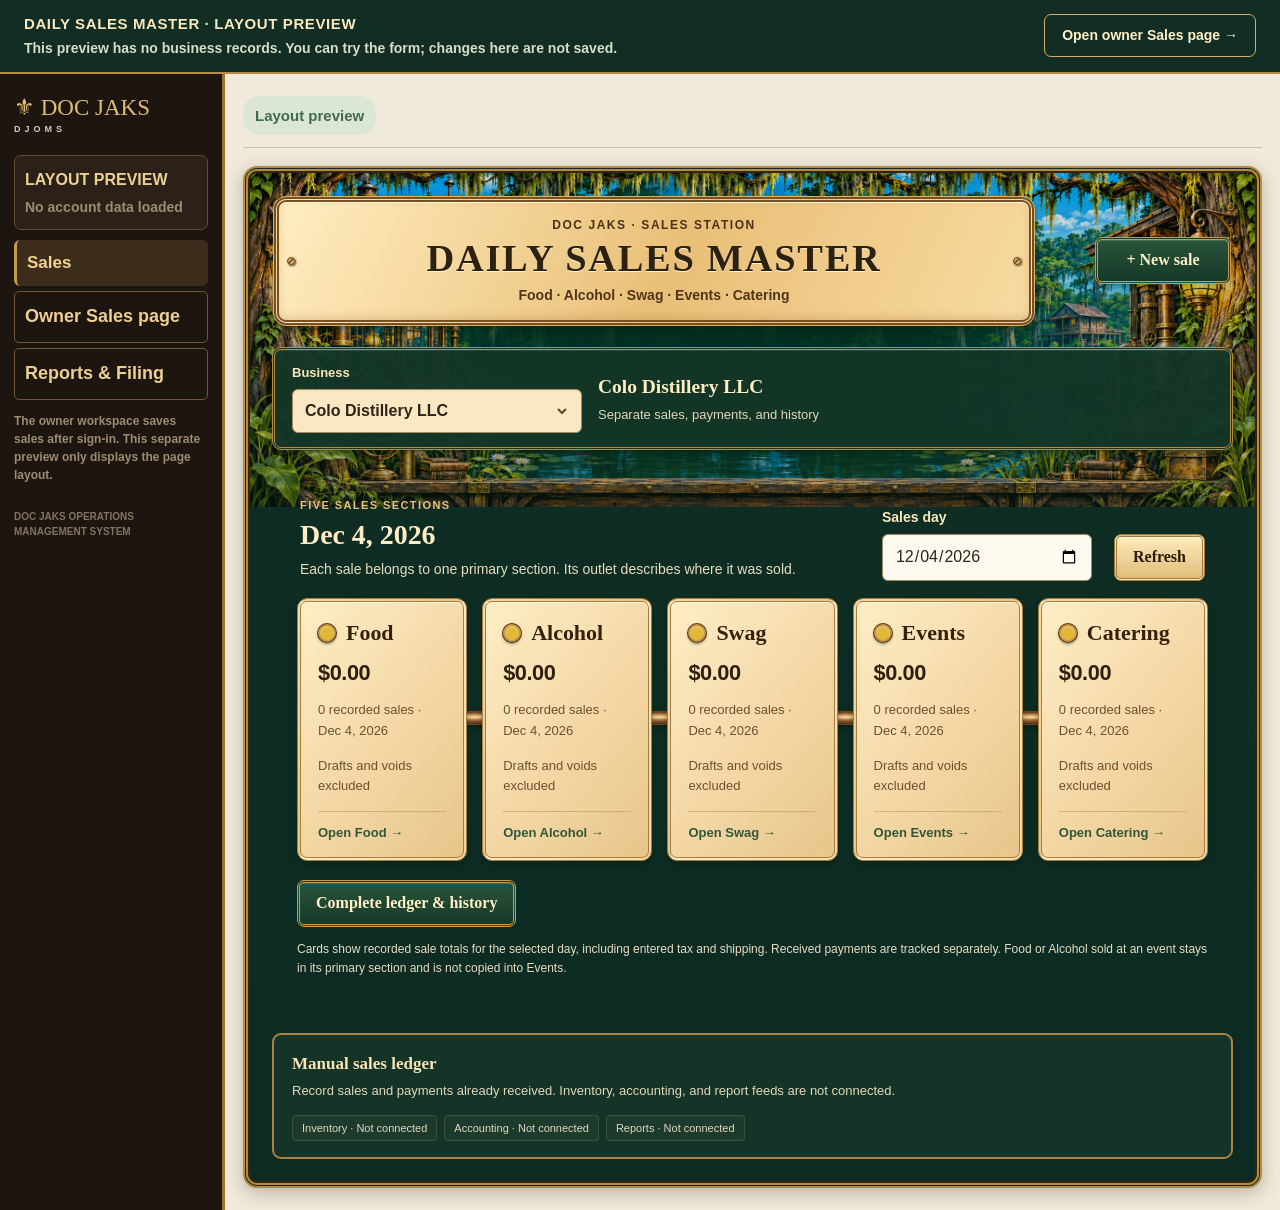
<file: sales-preview.html>
<!doctype html>
<html lang="en">
<head>
  <meta charset="utf-8">
  <meta name="viewport" content="width=device-width,initial-scale=1">
  <meta name="robots" content="noindex,nofollow,noarchive">
  <title>Daily Sales Master preview · DJOMS</title>
  <link rel="stylesheet" href="/styles.css?v=20261028-verified-search-pairs-v94">
  <link rel="stylesheet" href="/sales.css?v=20261124-sales-master-v4">
  <style>
    .sales-preview-banner{position:relative;z-index:5;display:flex;align-items:center;justify-content:space-between;gap:16px;padding:13px 24px;border-bottom:2px solid #b78a45;background:#122d23;color:#f8e8be;font:14px/1.5 Arial,sans-serif}
    .sales-preview-banner strong{display:block;font-size:15px;letter-spacing:.04em}
    .sales-preview-banner p{margin:2px 0 0;color:#d7dfc6}
    .sales-preview-banner a{flex:none;padding:10px 17px;border:1px solid #d4ae61;border-radius:7px;color:#fff0c6;text-decoration:none;font-weight:700}
    .sales-preview-banner a:hover{background:#294d38}
    body.sales-preview>main{min-height:calc(100vh - 85px)}
    .sales-preview aside nav a{display:block;margin-top:5px;padding:11px 10px;text-decoration:none;color:#edcf91;border:1px solid #725734;border-radius:5px}
    .sales-preview aside .ver{position:static;margin-top:25px;line-height:1.5}
    .sales-preview .preview-caption{color:#9d8c70;font-size:12px;line-height:1.5}
    @media(max-width:720px){.sales-preview-banner{padding:12px;align-items:flex-start;flex-direction:column;gap:10px}.sales-preview-banner a{align-self:stretch;text-align:center}}
    @media print{.sales-preview-banner{display:block!important;color:#000;background:#fff;border:1px solid #000}.sales-preview-banner p{color:#000}.sales-preview-banner a{display:none}}
  </style>
  <script src="/sales-preview.js?v=20261124-sales-master-v3" defer></script>
  <script src="/sales.js?v=20261124-sales-master-v3" defer></script>
</head>
<body class="sales-preview">
  <div class="sales-preview-banner" role="note">
    <div><strong>DAILY SALES MASTER · LAYOUT PREVIEW</strong><p>This preview has no business records. You can try the form; changes here are not saved.</p></div>
    <a href="/sales">Open owner Sales page →</a>
  </div>
  <main>
    <aside id="commandTools">
      <b>⚜ DOC JAKS</b><span>DJOMS</span>
      <div class="user"><strong>LAYOUT PREVIEW</strong><small>No account data loaded</small></div>
      <nav aria-label="Preview navigation">
        <button type="button" class="active" aria-current="page" data-sales-preview-home>Sales</button>
        <a href="/sales">Owner Sales page</a>
        <a href="/reports">Reports &amp; Filing</a>
      </nav>
      <p class="preview-caption">The owner workspace saves sales after sign-in. This separate preview only displays the page layout.</p>
      <div class="ver">DOC JAKS OPERATIONS<br>MANAGEMENT SYSTEM</div>
    </aside>
    <section>
      <header><div class="command-heading"><p class="ey">DOC JAKS OPERATIONS MANAGEMENT SYSTEM</p><h1>Daily Sales Master</h1><p>One Fire. One Story. Everywhere.</p></div><div class="live">Layout preview</div></header>
      <p id="notice" role="status" aria-live="polite" hidden></p>
      <div id="workspace"><div id="content"><p>Loading Daily Sales Master…</p></div></div>
    </section>
  </main>
</body>
</html>
</file>
